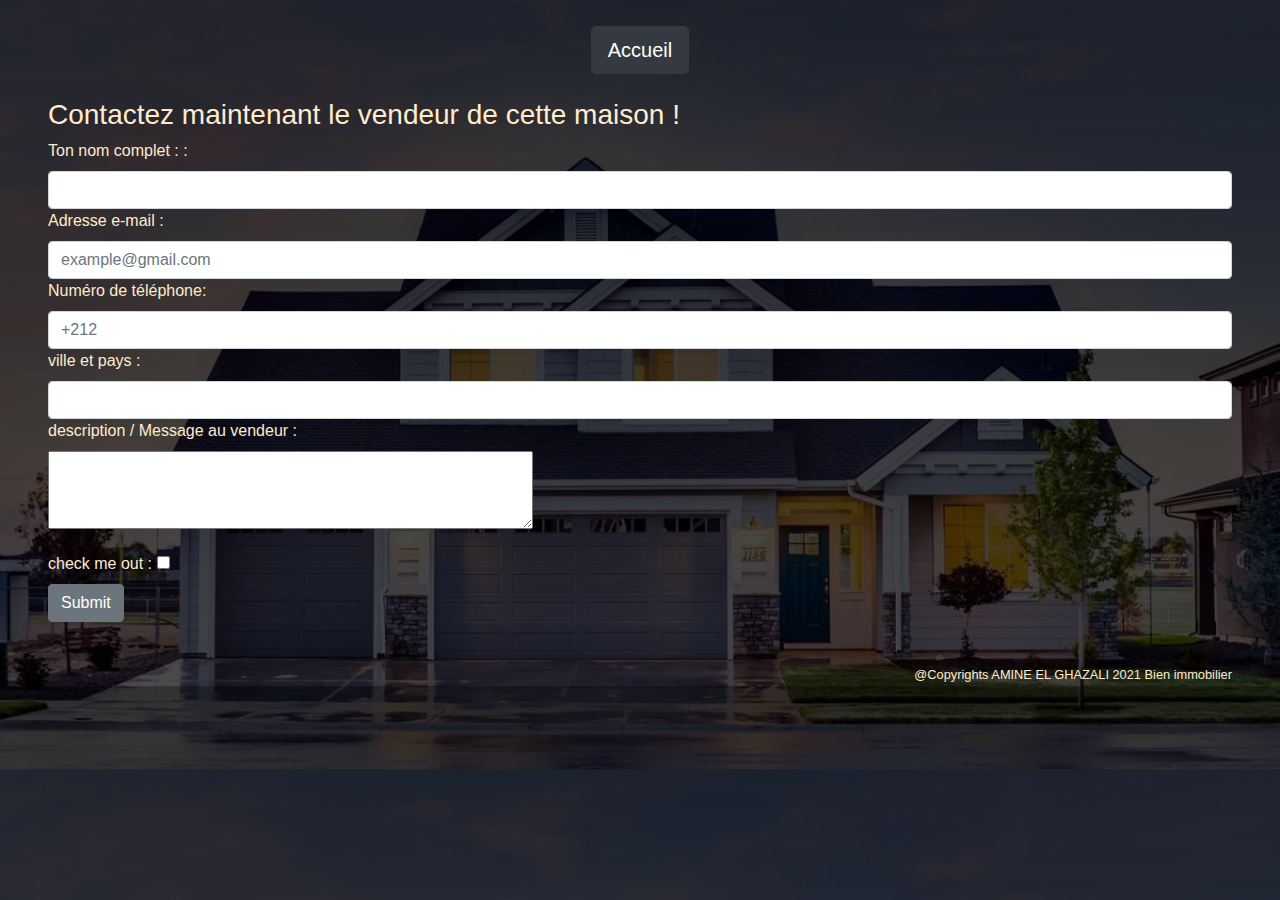
<file: biens_immobiliers/contact_seller.html>
<!DOCTYPE html>
<html lang="en">
<head>
    <meta charset="UTF-8">
    <meta http-equiv="X-UA-Compatible" content="IE=edge">
    <meta name="viewport" content="width=device-width, initial-scale=1.0">
    <link rel="stylesheet" href="css/bootstrap.min.css">
    <link rel="stylesheet" href="immobilier.css">
    
    <title>Contact</title>
</head>


<body style="background-image:linear-gradient(rgba(0,0,0,0.8),rgba(0,0,0,0.7)),url(hypothecaire-immobilier.jpg); color: blanchedalmond;background-size: cover;background-position: center center;">
        <div style="text-align: center;padding-top: 2%;">
            <a href="index_home.html" class="btn btn-lg btn-dark"> Accueil</a>
        </div>
        <br/>
        <h3 class="pl-5" style="font-family:'Gill Sans', 'Gill Sans MT', Calibri, 'Trebuchet MS', sans-serif">Contactez maintenant le vendeur de cette maison ! </h3>

        <form active="" method="" class=" pl-5 pr-5 w-30" >
            <div class="form-group" id="signup">
                <label for="full Name" > Ton nom complet : :</label>
                    <input type="text" name="name" "" id="full Name" class="form-control " palceholder="Your name">
                <label for="Email address">Adresse e-mail :</label>
                    <input type="email" name="email" id="Email address" class="form-control" placeholder="example@gmail.com">
                <label for="Phone number">Numéro de téléphone:</label>
                    <input type="tel" name="Phone number" id="Phone number" class="form-control" placeholder="+212">
                <label for="City">ville et pays :</label>
                    <input type="text" name="City" id="City" class="form-control">
                
                <label for="description">description / Message au vendeur :</label>
                <br/>   <textarea rows="3" cols="50" id="description" name="description"></textarea>
            </div>

            <div class="form-group">
                <div class="checkbox">
                    <label for="check me out">check me out :</label>
                        <input type="checkbox" id="check me out">
                </div>
    
                <button type="submit" class="btn btn-md btn-secondary">Submit</button>
            </div>    
</body>
<br/>
<footer >  
    <div>
        <small>@Copyrights AMINE EL GHAZALI 2021 Bien immobilier</small>
    </div>
</footer>

</html>
</file>
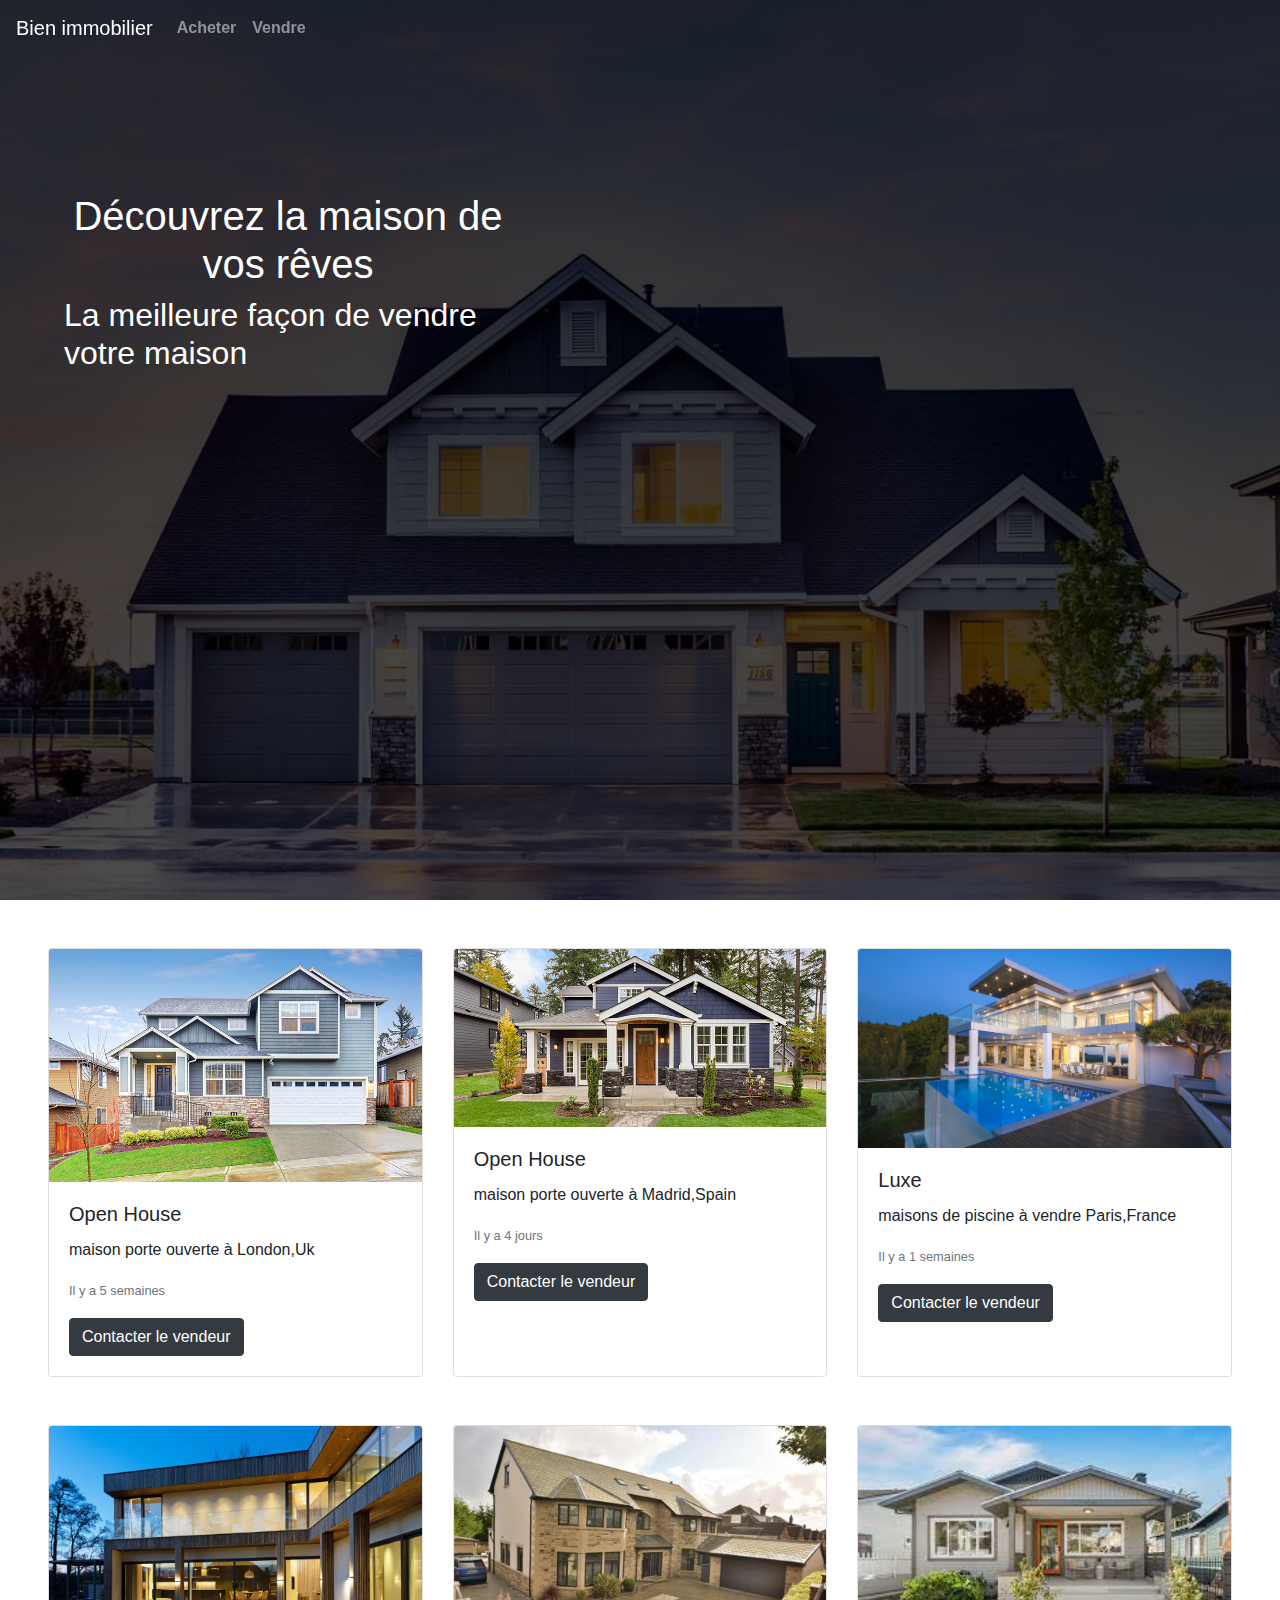
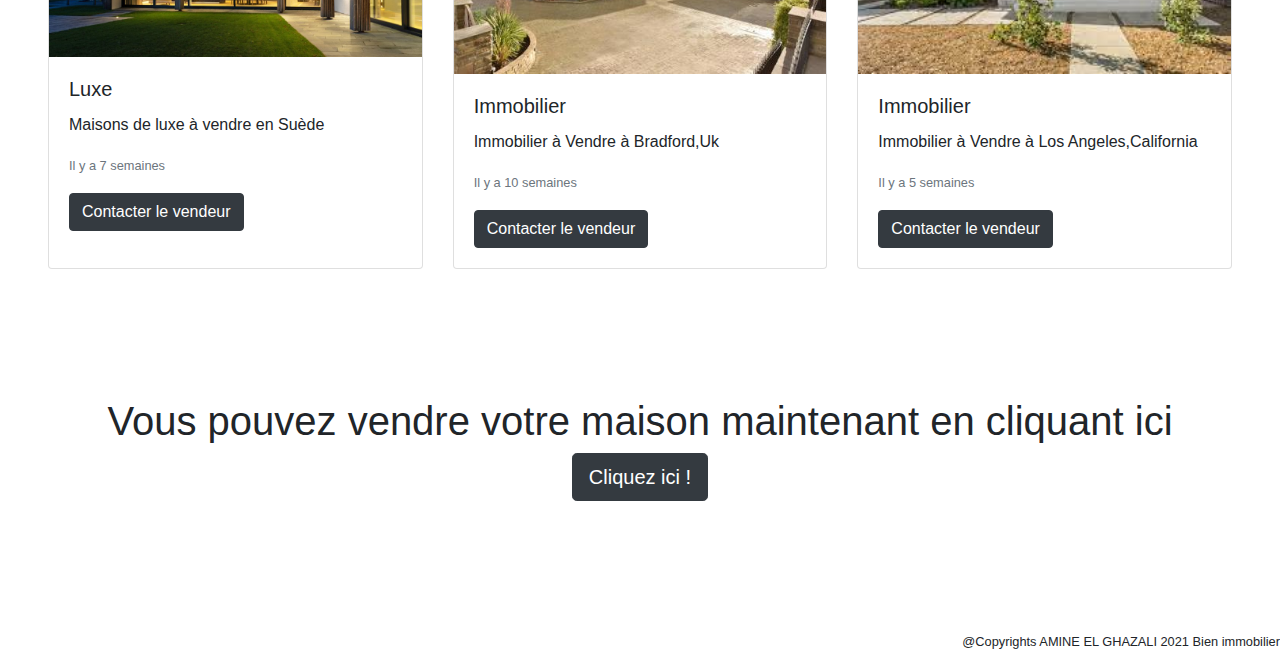
<file: biens_immobiliers/index_home.html>
<!DOCTYPE html>
<html lang="en">
<head>
    <meta charset="UTF-8">
    <meta http-equiv="X-UA-Compatible" content="IE=edge">
    <meta name="viewport" content="width=device-width, initial-scale=1.0">
    <title>Document</title>
    <link rel="stylesheet" href="css/bootstrap.min.css">
    <link rel="stylesheet" href="immobilier.css">
</head>


<div class="container-fluid ">
    <nav class="navbar navbar-expand-lg navbar-dark fixed-top">
      <a href="index_home.html" class="navbar-brand text-center text-center active">Bien immobilier</a>
        <ul class="navbar-nav mr-auto">
          <li class="nav-item"><a href="#Acheter" class="nav-link"><strong>Acheter</strong></a></li>
          <li class="nav-item"><a href="vendre.html" class="nav-link"><strong>Vendre</strong></a></li>
        </ul>
    </nav>
</div>

<header>
    <h1 >Découvrez la maison de vos rêves</h1>
    <h2 >La meilleure façon de vendre votre maison</h2>
</header>


<body>
    <div  id="Acheter" class="pt-5 pl-5 pr-5">
        <div class="card-deck">
            <div class="card">
            <img src="real estate3.jpg" class="card-img-top" alt="realestat3">
            <div class="card-body">
                <h5 class="card-title">Open House</h5>
                <p class="card-text">maison porte ouverte à London,Uk</p>
                <p class="card-text"><small class="text-muted">Il y a 5 semaines</small></p>
                <a href="contact_seller.html" class="btn btn-md btn-dark">Contacter le vendeur</a>
            </div>
            </div>
            <div class="card">
            <img src="real estate2.jpg" class="card-img-top" alt="realestete2">
            <div class="card-body">
                <h5 class="card-title">Open House</h5>
                <p class="card-text">maison porte ouverte à Madrid,Spain</p>
                <p class="card-text"><small class="text-muted">Il y a 4 jours</small></p>
                <a href="contact_seller.html" class="btn btn-md btn-dark">Contacter le vendeur</a>
            </div>
            </div>
            <div class="card">
            <img src="real estate2.png" class="card-img-top" alt="realestate2">
            <div class="card-body">
                <h5 class="card-title">Luxe </h5>
                <p class="card-text"> maisons de piscine à vendre Paris,France</p>
                <p class="card-text"><small class="text-muted">Il y a 1 semaines</small></p>
                <a href="contact_seller.html" class="btn btn-md btn-dark">Contacter le vendeur</a>
            </div>
            </div>
        </div>
    </div>

    <div class="pt-5 pl-5 pr-5">
        <div class="card-deck">
            <div class="card">
            <img src="real estate4.jpg" class="card-img-top" alt="realestate4">
            <div class="card-body">
                <h5 class="card-title">Luxe</h5>
                <p class="card-text">Maisons de luxe à vendre en Suède </p>
                <p class="card-text"><small class="text-muted">Il y a 7 semaines</small></p>
                <a href="contact_seller.html" class="btn btn-md btn-dark">Contacter le vendeur</a>
            </div>
            </div>
            <div class="card">
            <img src="realestate5.jpg" class="card-img-top" alt="realestate5">
            <div class="card-body">
                <h5 class="card-title">Immobilier</h5>
                <p class="card-text">Immobilier à Vendre à Bradford,Uk</p>
                <p class="card-text"><small class="text-muted">Il y a 10 semaines</small></p>
                <a href="contact_seller.html" class="btn btn-md btn-dark">Contacter le vendeur</a>
            </div>
            </div>
            <div class="card">
            <img src="realestate6.jpg" class="card-img-top" alt="realestate6">
            <div class="card-body">
                <h5 class="card-title">Immobilier</h5>
                <p class="card-text">Immobilier à Vendre à Los Angeles,California</p>
                <p class="card-text"><small class="text-muted">Il y a 5 semaines</small></p>
                <a href="contact_seller.html" class="btn btn-md btn-dark">Contacter le vendeur</a>
            </div>
            </div>
        </div>
    </div>

    <div class="text-center" style="padding-bottom:10% ;padding-top:10%">
        <h1>Vous pouvez vendre votre maison maintenant en cliquant ici </h1>
        <a href="vendre.html" class="btn btn-lg btn-dark">Cliquez ici !</a>
    </div>
</body>

<footer >  
    <div>
        <small>@Copyrights AMINE EL GHAZALI 2021 Bien immobilier</small>
    </div>
</footer>

</html>
</file>
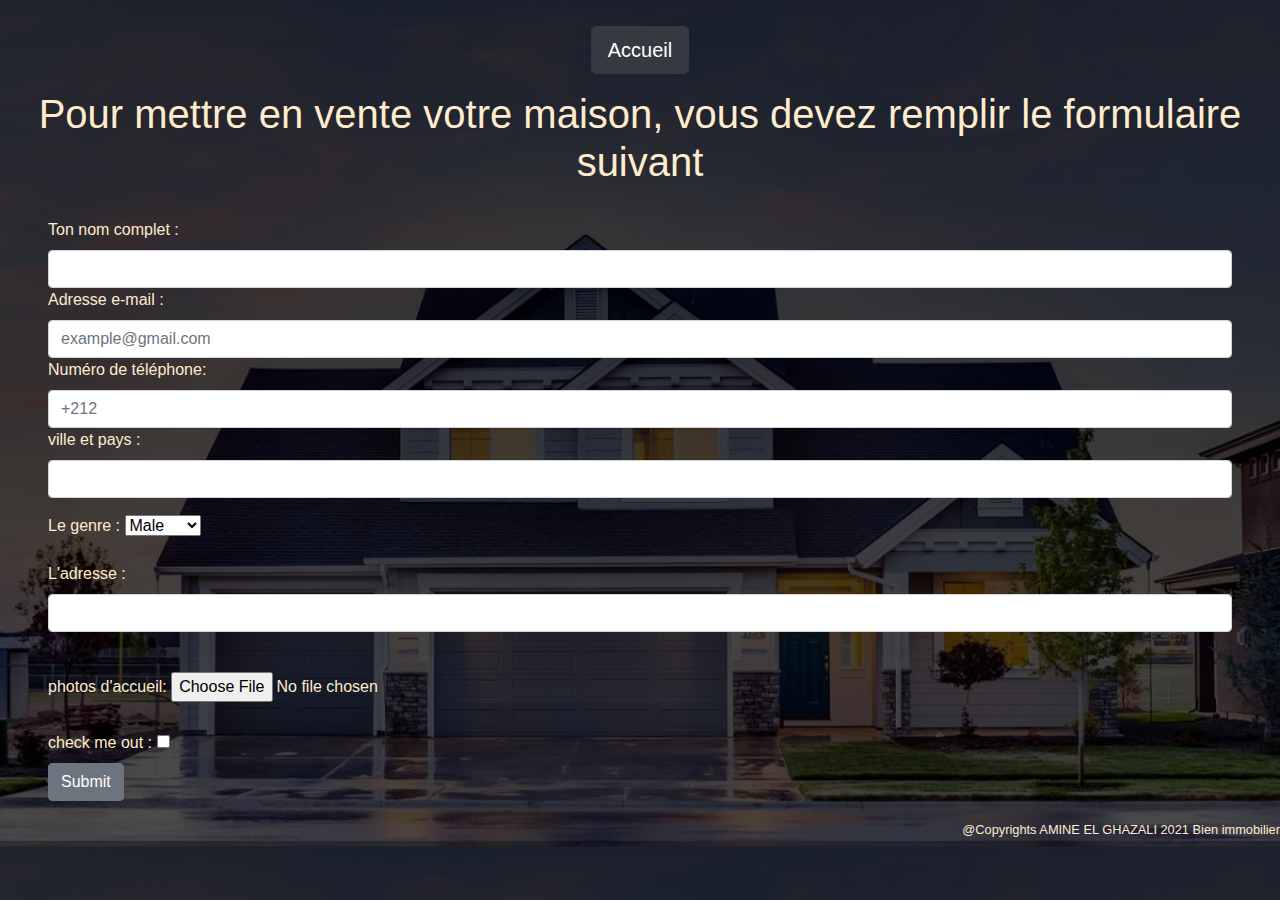
<file: biens_immobiliers/vendre.html>
<!DOCTYPE html>
<html lang="en">
<head>
    <meta charset="UTF-8">
    <meta http-equiv="X-UA-Compatible" content="IE=edge">
    <meta name="viewport" content="width=device-width, initial-scale=1.0">
    <link rel="stylesheet" href="css/bootstrap.min.css">
    <link rel="stylesheet" href="immobilier.css">
    <title>Vendre</title>

</head>


<body style="background-image:linear-gradient(rgba(0,0,0,0.8),rgba(0,0,0,0.7)),url(hypothecaire-immobilier.jpg); color: blanchedalmond;background-size: cover;background-position: center center;">
    <div style="text-align: center;padding-top: 2%;">
        <a href="index_home.html" class="btn btn-lg btn-dark"> Accueil</a>
    </div>
    <h1 class="pt-3">Pour mettre en vente votre maison, vous devez remplir le formulaire suivant </h1>
    <br/>
    <form active="" method="" class=" pl-5 pr-5 w-40" >
        <div class="form-group" id="signup">
            <label for="full Name" > Ton nom complet : </label>
                <input type="text" name="name" "" id="full Name" class="form-control " palceholder="Your name">
            <label for="Email address">Adresse e-mail :</label>
                <input type="email" name="email" id="Email address" class="form-control" placeholder="example@gmail.com">
            <label for="Phone number">Numéro de téléphone:</label>
                <input type="tel" name="Phone number" id="Phone number" class="form-control" placeholder="+212">
            <label for="City">ville et pays :</label>
                <input type="text" name="City" id="City" class="form-control">
            
        </div>
        
        <div class="form-group">

            Le genre :
           <select>
                <option>Male</option>
                <option>Female</option>
            </select>
            
            <br/><br/>

                <label for="Address">L'adresse :</label>
                <input type="text" class="form-control" name="Address" id="Address">
        </div>    

        <br/>
        <label for="home_picture">photos d'accueil:</label>
                <input type="file" id="home_picture"> 
        <br/><br/>

        <div class="form-group">
            <div class="checkbox">
                <label for="check me out">check me out :</label>
                    <input type="checkbox" id="check me out">
            </div>

            <button type="submit" class="btn btn-md btn-secondary">Submit</button>
        </div>    
    </form>
</body>

<footer >  
    <div>
        <small>@Copyrights AMINE EL GHAZALI 2021 Bien immobilier</small>
    </div>
</footer>

</html>
</file>
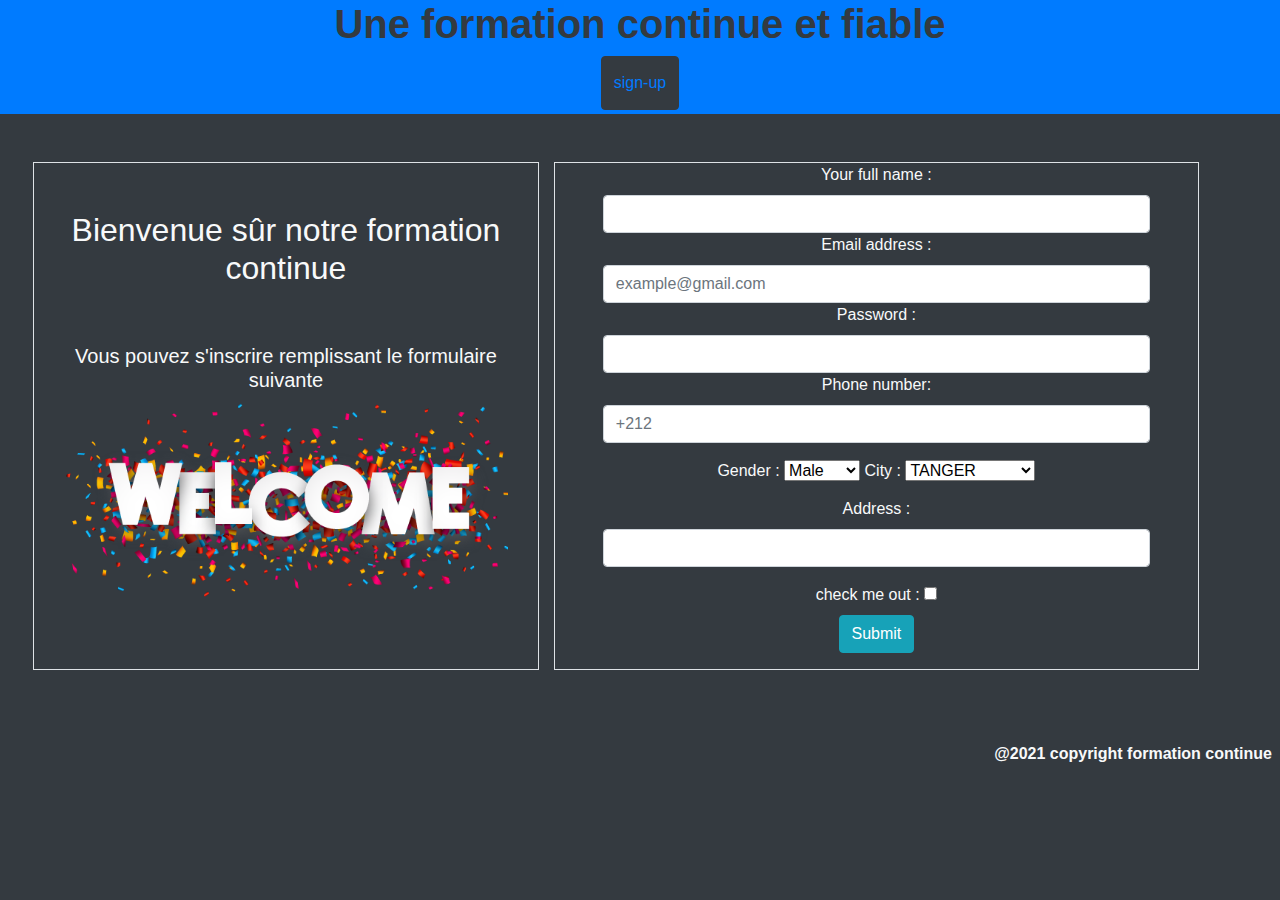
<file: Formation continue/index_formation.html>
<!--Atelier 1  
    Question 2 -->


<!DOCTYPE html>
<html lang="en">
<head>
    <meta charset="UTF-8">
    <meta http-equiv="X-UA-Compatible" content="IE=edge">
    <meta name="viewport" content="width=device-width, initial-scale=1.0">
    <link rel="stylesheet" href="bootstrap.min.css">

    <title>formation continue</title>
</head>

<header class=" text-center bg-primary text-dark">
    <h1 style="font-family:'Gill Sans', 'Gill Sans MT', Calibri, 'Trebuchet MS', sans-serif;"> <strong>Une formation continue et fiable</strong></h1>
    <ul class="navbar-nav pb-1">
        <li>
            <button type="submit" class="btn btn-dark "> <a href="#signup" class="nav-link"> sign-up </a></button>
        </li>
    </ul>
</header>

<body class="bg-dark text-light">

    <div class="container-fluid pt-5 pl-5 pr-5 text-center">
       <div class="row">
            <div class="col-5 text-center pt-5 border ">
                <h2 style="font-family:'Segoe UI', Tahoma, Geneva, Verdana, sans-serif">Bienvenue sûr notre formation continue</h2>
                <br/><br/>    
                <h5>Vous pouvez s'inscrire remplissant le formulaire suivante </h5>
                <img class="container" src="welcome_PNG32.png" alt="welcome_picture" width="500" >
            </div>      

            <div class="col-7 pr-5"">     
                    <form active="" method="" class="border pl-5 pr-5" >
                        <div class="form-group" id="signup">
                            <label for="full Name" > Your full name :</label>
                                <input type="text" name="name" "" id="full Name" class="form-control " palceholder="Your name">
                            <label for="Email address">Email address :</label>
                                <input type="email" name="email" id="Email address" class="form-control" placeholder="example@gmail.com">
                            <label for="Password">Password :</label>    
                                <input type="password" name="password" id="Password" class="form-control">
                            <label for="Phone number">Phone number:</label>
                                <input type="tel" name="Phone number" id="Phone number" class="form-control" placeholder="+212">
                            
                        </div>
                        
                        <div class="form-group">

                            Gender :
                            <select>
                                    <option>Male</option>
                                    <option>Female</option>
                            </select>
                            
                            City :
                            <select class="form-group">
                                <option>TANGER</option>
                                <option>CASABLANCA</option>
                                <option>RABAT</option>
                                <option>LARACHE</option>
                                <option>FES</option>
                                <option>TETOUAN</option>
                                <option>AGADIR</option>
                            </select>
                            <br/>
                                <label for="Address">Address :</label>
                                <input type="text" class="form-control" name="Address" id="Address">
                        </div>    
                        
                        <div class="form-group">
                            <div class="checkbox">
                                <label for="check me out">check me out :</label>
                                    <input type="checkbox" id="check me out">
                            </div>

                            <button type="submit" class="btn btn-md btn-info">Submit</button>
                        </div>    
                    </form>
            </div>
        </div>        
    </div>


</body>

<br/><br/><br/>
<footer class="text-right pr-2 ">
    <strong>@2021 copyright formation continue</strong>
</footer>



</html>
</file>
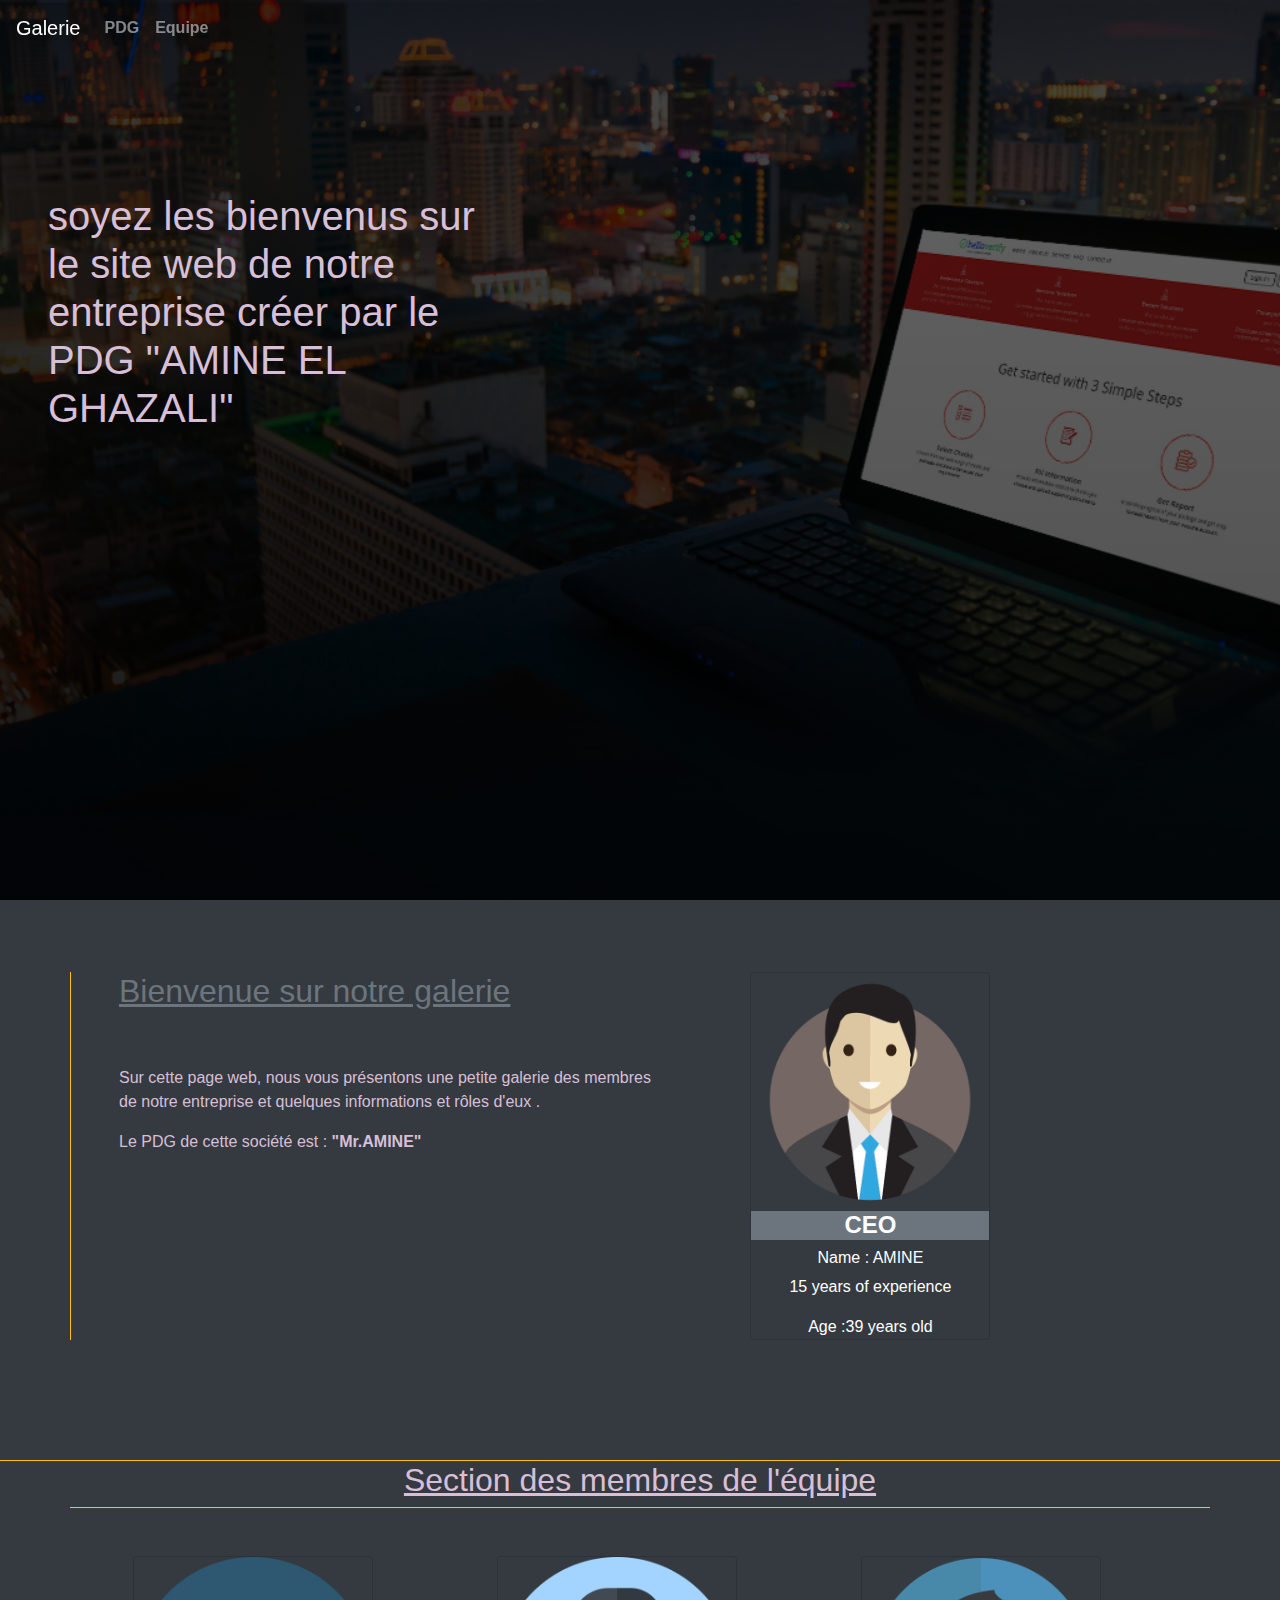
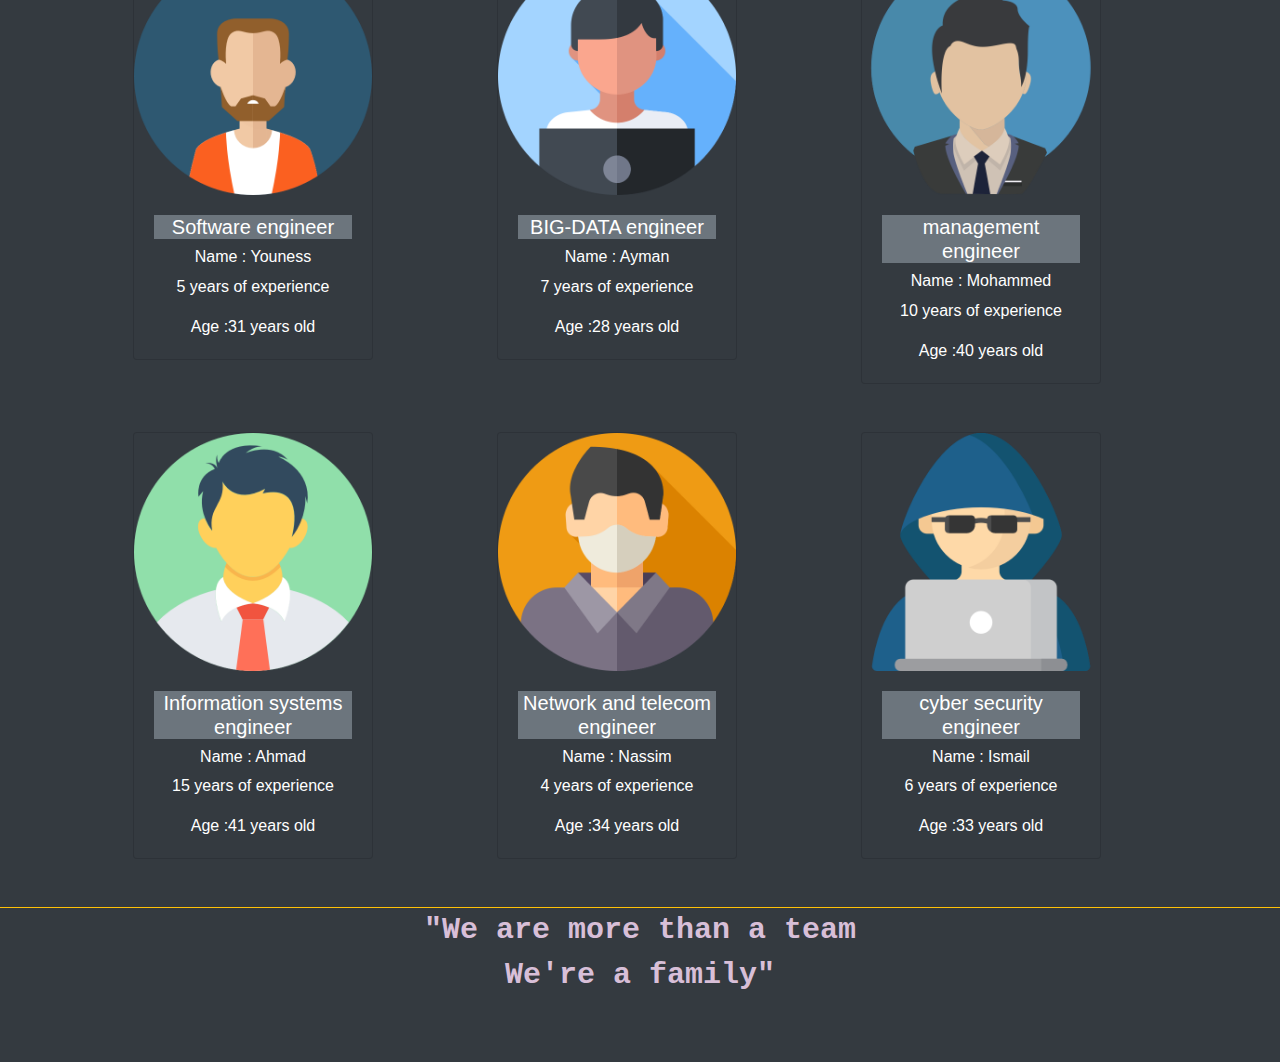
<file: Galerie/index_galerie.html>
<!DOCTYPE html>
<html lang="en">
<head>
    <meta charset="UTF-8">
    <meta http-equiv="X-UA-Compatible" content="IE=edge">
    <meta name="viewport" content="width=device-width, initial-scale=1.0">
    <link rel="stylesheet" href="css/bootstrap.min.css">
    
    <title>Galerie</title>
</head>

<div class="container-fluid text-center">
    <nav class="navbar navbar-expand-lg navbar-dark fixed-top">
      <a href="index_galerie.html" class="navbar-brand text-center text-center">Galerie</a>
        <ul class="navbar-nav mr-auto">
          <li class="nav-item"><a href="#PDG" class="nav-link"><strong>PDG</strong></a></li>
          <li class="nav-item"><a href="#galerie" class="nav-link"><strong>Equipe</strong></a></li>
        </ul>
    </nav>
</div>

<header style="background-image: linear-gradient(rgba(0,0,0,0.6),rgba(0,0,0,0.7)),url(cover_entreprise.png);background-size: cover;background-position: center center;height: 100vh;">
<h1 class="pl-5" style="padding-top: 15%;width: 40%;color:thistle;text-decoration:currentColor;">soyez les bienvenus sur le site web de notre entreprise créer par le PDG "AMINE EL GHAZALI" </h1>
</header>

<body class="bg-dark white ">
<br/>
    <br/>
<br/>   
    <div class="container"  id="PDG">
        <div class="row  border-left border-warning">
            <div class="col-7 pl-5 ">
                <h2 style="font-family: 'Franklin Gothic Medium', 'Arial Narrow', Arial, sans-serif; text-decoration: underline; color:thistle" class="text-secondary">Bienvenue sur notre galerie </h2>
                <p class=" pt-5 pr-5" style="color:thistle; font-family:'Lucida Sans', 'Lucida Sans Regular', 'Lucida Grande', 'Lucida Sans Unicode', Geneva, Verdana, sans-serif; font-family: 18px;">
                    Sur cette page web, nous vous présentons une petite galerie des membres de notre entreprise et quelques informations et rôles d'eux . </p>
                    <p style="color:thistle">Le PDG de cette société est :<strong> "Mr.AMINE" </strong></p>
                    <br/>
            </div>

            <div class="col-5 text-center">
                <div class="card text-white bg-dark" style="width: 15rem;">
                    <img src="avatar0.png" class=" card-img-top" alt="CEO" >
                    <h4 class="bg-secondary"><strong>CEO</strong></h4>
                    <h6>Name : AMINE  </h6>
                    <p>15 years of experience</p>
                        <footer>Age :39 years old</footer>
                </div>
            </div>
        </div>
        <br/>
    </div>

<br/>
    <br/>
        <br/>
            <br/>
        <header class="text-center border-top border-warning " id="galerie"><h2 style=" color:thistle;font-family: 'Franklin Gothic Medium', 'Arial Narrow', Arial, sans-serif; text-decoration: underline;">Section des membres de l'équipe</h2></header>
        <div class="container border-top border-warning text-center">    
                <div class="row pt-5 pl-5 ">
                    <div class="col-4">
                        <div class="card text-white bg-dark" style="width: 15rem;">
                            <img src="avatar1.png" class="card-img-top " alt="Software engineer">
                            <div class="card-body">
                                <h5 class="bg-secondary">Software engineer </h5>
                                <h6>Name : Youness  </h6>
                                <p>5 years of experience</p>
                                    <footer>Age :31 years old</footer>
                            </div>
                        </div>
                    </div>
                    <div class="col-4">
                        <div class="card text-white bg-dark" style="width: 15rem;">
                            <img src="worker.png" class="card-img-top" alt="BIG-DATA engineer">
                            <div class="card-body">
                                <h5 class="bg-secondary">BIG-DATA engineer </h5>
                                <h6>Name : Ayman  </h6>
                                <p>7 years of experience</p>
                                <footer>Age :28 years old</footer>
                            </div>
                        </div>
                    </div>
                    <div class="col-4">
                        <div class="card text-white bg-dark" style="width: 15rem;">
                            <img src="avatar3.png" class="card-img-top" alt="management engineer">
                            <div class="card-body">
                                <h5 class="bg-secondary">management engineer</h5>
                                <h6>Name : Mohammed  </h6>
                                <p>10 years of experience</p>
                                <footer>Age :40 years old</footer>
                            </div>
                        </div>
                    </div>

                </div>
                <div class="row pt-5 pl-5 pb-5 ">
                    <div class="col-4">
                        <div class="card text-white bg-dark" style="width: 15rem;">
                            <img src="man.png" class="card-img-top" alt="Information systems engineer">
                            <div class="card-body">
                                <h5 class="bg-secondary">Information systems engineer</h5>
                                <h6>Name : Ahmad  </h6>
                                <p>15 years of experience</p>
                                <footer>Age :41 years old</footer>
                            </div>
                        </div>
                    </div>
                    <div class="col-4">
                        <div class="card text-white bg-dark" style="width: 15rem;">
                            <img src="man (1).png" class="card-img-top" alt="Network and telecom engineer">
                            <div class="card-body">
                                <h5 class="bg-secondary">Network and telecom engineer</h5>
                                <h6>Name : Nassim  </h6>
                                <p>4 years of experience</p>
                                <footer>Age :34 years old</footer>
                            </div>
                        </div>
                    </div>
                    <div class="col-4">
                        <div class="card text-white bg-dark" style="width: 15rem;">
                            <img src="hacker.png" class="card-img-top" alt="cyber security engineer">
                            <div class="card-body">
                                <h5 class="bg-secondary">cyber security engineer</h5>
                                <h6>Name : Ismail  </h6>
                                <p>6 years of experience</p>
                                <footer>Age :33 years old</footer>
                            </div>
                        </div>
                    </div>

                </div>
        </div>

        <footer class="text-center border-warning border-top pb-5"  ><strong> <blockquote style="color:thistle;font-size: 30px; font-family: 'Courier New', Courier, monospace;">"We are more than a team <br/> We're a family"</blockquote></strong></footer>

</body>

</html>
</file>
<file: biens_immobiliers/immobilier.css>
header{
    background-image: linear-gradient(rgba(0,0,0,0.8),rgba(0,0,0,0.7)),url(hypothecaire-immobilier.jpg);
    background-size: cover;
    background-position: center center;
    height:100vh;
}


a,a:focus,a:hover {
  color: #fff;
}

header h1{
    font-family:'Gill Sans', 'Gill Sans MT', Calibri, 'Trebuchet MS', sans-serif;
    padding-top: 15%;
    padding-left: 5%;
    width: 40%;color:#fff;
    text-decoration:currentColor;
}

header h2{
    font-family:'Gill Sans', 'Gill Sans MT', Calibri, 'Trebuchet MS', sans-serif;
    padding-left: 5%;
    width: 40%;color:#fff;
    text-decoration:currentColor;
}

body h1{
    font-family:'Gill Sans', 'Gill Sans MT', Calibri, 'Trebuchet MS', sans-serif;
    text-align: center;
}

footer{
    text-align: right;
    text-decoration: #fff;
}
</file>
